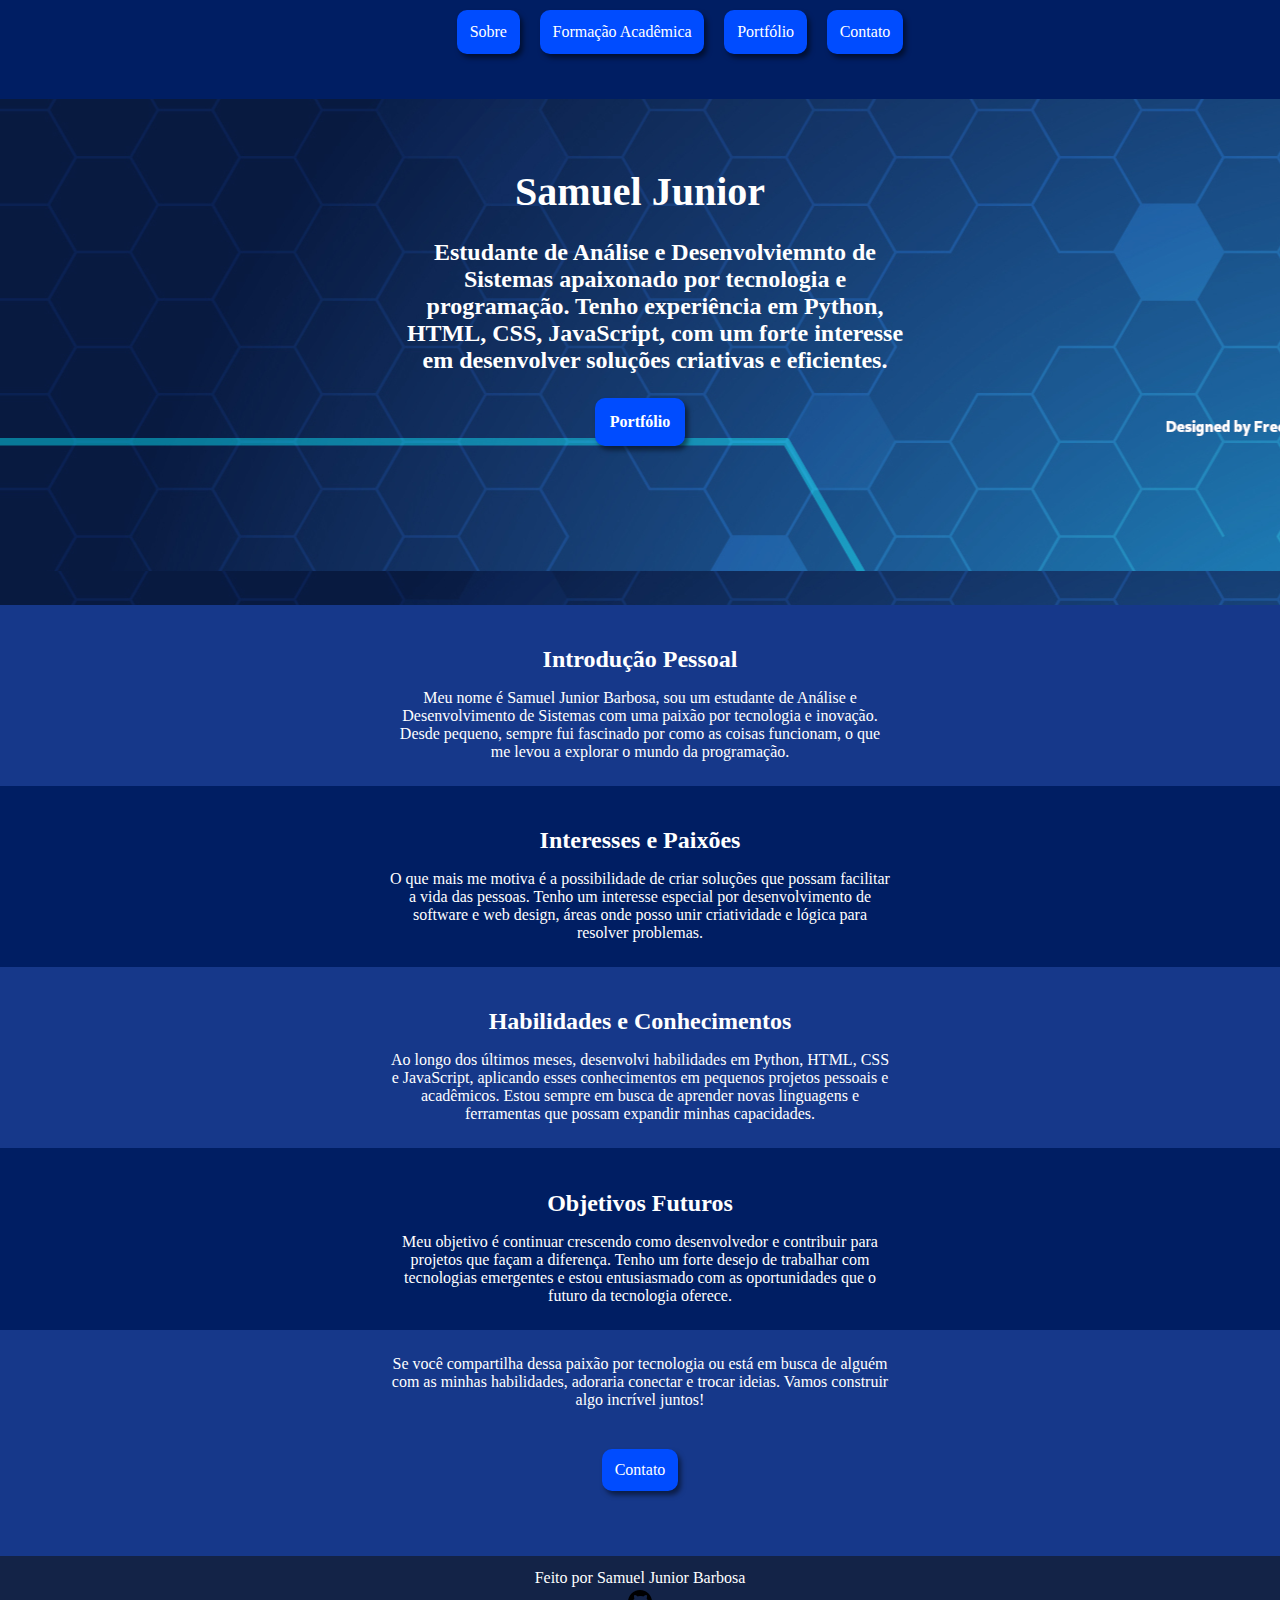
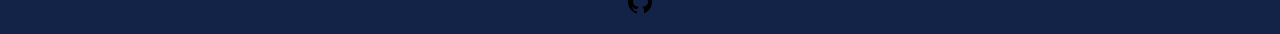
<file: index.html>
<!DOCTYPE html>
<html lang="pt-br">
<head>
    <meta charset="UTF-8">
    <meta name="viewport" content="width=device-width, initial-scale=1.0">
    <title> Sobre </title>
    <link rel="stylesheet" href="css/index-style.css">
    <link rel="shortcut icon" href="imagens/favico.png">
</head>
<body>
    <!-- Aba de navegação das opções  -->
    <nav id="nav-abas">
        <!-- Lista de links para informações do portfolio-->
        <ul id="lista-links">
            <li class="botao"> <a href="./index.html"> Sobre     </a> </li>
            <li class="botao"> <a href="./formacao.html"> Formação Acadêmica </a> </li>
            <li class="botao"> <a href="./portfolio.html"> Portfólio </a> </li>
            <li class="botao"> <a href="./contato.html"> Contato   </a> </li>
        </ul>
    </nav>

    <!-- Paragrafo de resumo sobre mim -->
    <section  class="section1">

        <!-- Resumo sobre mim -->
        <div class="textos-iniciais">
            <!-- Titulo-->
            <h1 id="nome-da-pagina"> Samuel Junior </p>
            
            <p id="resumo-da-pagina"> Estudante de Análise e Desenvolviemnto de Sistemas apaixonado por tecnologia e programação.
                Tenho experiência em Python, HTML, CSS, JavaScript, com um forte interesse em desenvolver soluções criativas e eficientes.</p>
            <a class="botao botao-portfolio" href="portfolio.html"> Portfólio </a>
        </div>
    </section>

    <!-- Topicos sobre mim, com titulos e paragrafos -->
    <main class="main-sobre">
        <!-- os  topicos são separados por seções e dentro dessas seções
        tem o titulo (h1) e o paragrafo (p) detalhando melhor -->

        <section>
            <h1> Introdução Pessoal </h1>
            <p>
                Meu nome é Samuel Junior Barbosa, sou um estudante de Análise e Desenvolvimento de Sistemas com uma paixão por tecnologia e inovação. Desde pequeno, sempre fui fascinado por como as coisas funcionam, o que me levou a explorar o mundo da programação.
            </p>
        </section>
        <section>
            <h1> Interesses e Paixões </h1>
            <p>
                O que mais me motiva é a possibilidade de criar soluções que possam facilitar a vida das pessoas. Tenho um interesse especial por desenvolvimento de software e web design, áreas onde posso unir criatividade e lógica para resolver problemas.
            </p>
        </section>
        <section>
            <h1> Habilidades e Conhecimentos </h1>
            <p>
                Ao longo dos últimos meses, desenvolvi habilidades em Python, HTML, CSS e JavaScript, aplicando esses conhecimentos em pequenos projetos pessoais e acadêmicos. Estou sempre em busca de aprender novas linguagens e ferramentas que possam expandir minhas capacidades.
            </p>
        </section>

        <section>
            <h1> Objetivos Futuros </h1>
            <p>
                Meu objetivo é continuar crescendo como desenvolvedor e contribuir para projetos que façam a diferença. Tenho um forte desejo de trabalhar com tecnologias emergentes e estou entusiasmado com as oportunidades que o futuro da tecnologia oferece.
            </p>
        </section>
        <section id="sobre-contato">
            <p>
                Se você compartilha dessa paixão por tecnologia ou está em busca de alguém com as minhas habilidades, adoraria conectar e trocar ideias. Vamos construir algo incrível juntos!
            </p>
            <a class="botao botao-de-contato" href="./contato.html"> Contato </a>
        </section>
    </main>
    
    <!-- Rodapé da pagina-->
    <footer>
        <p> Feito por <a>Samuel Junior Barbosa</a> </p>
        <a href="https://github.com/Samuel-Junior-Barbosa"> <img src="imagens/github-icon.png"> </a>
    </footer>
</body>
</html>
</file>
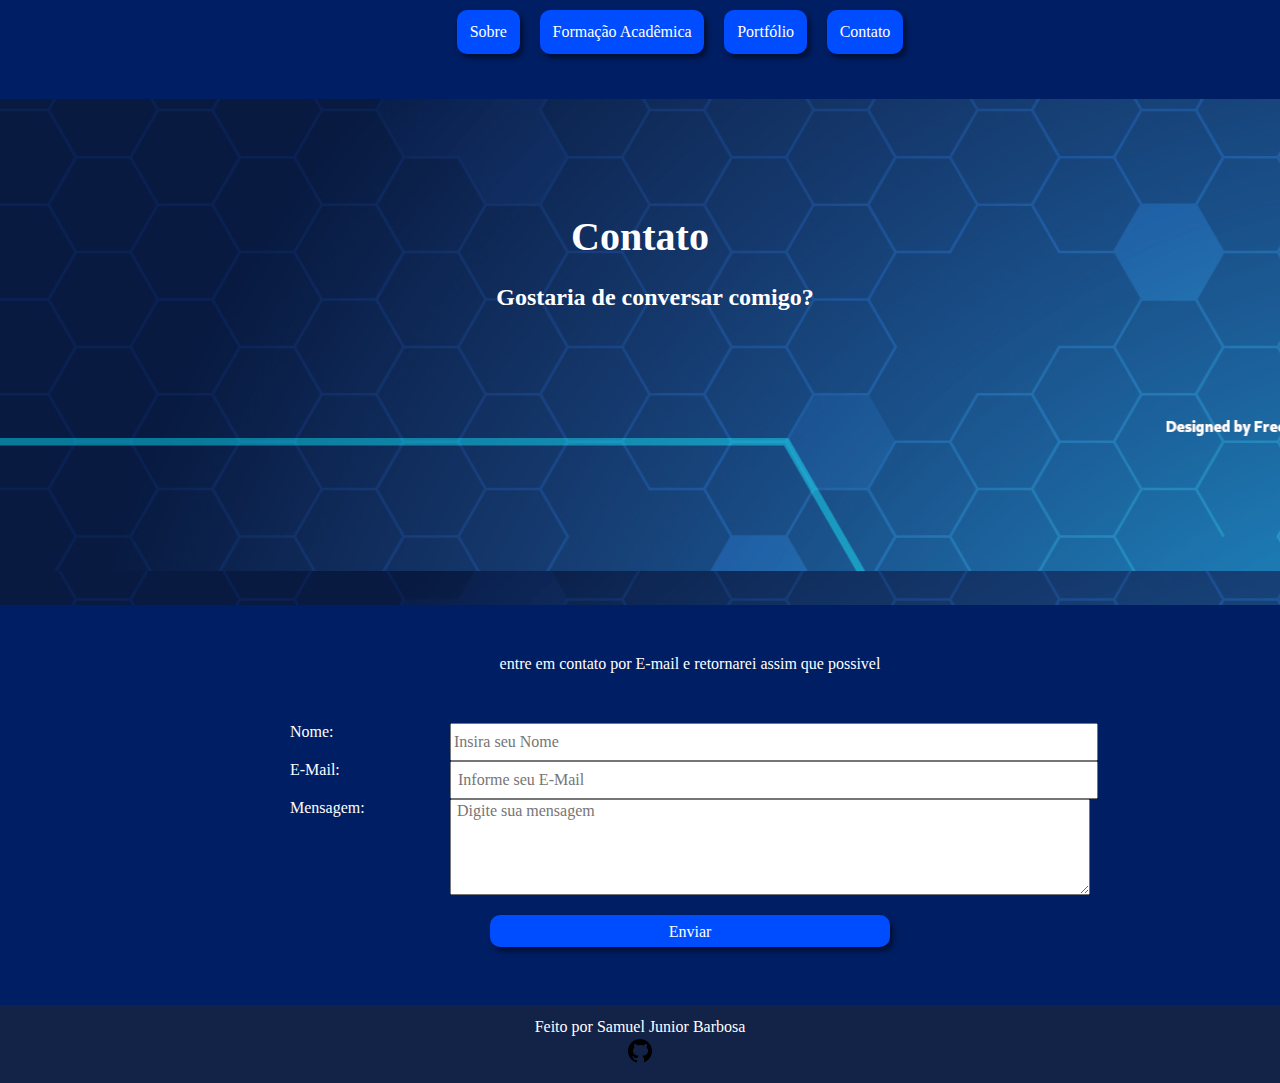
<file: contato.html>
<!DOCTYPE html>
<html lang="pt-br">
<head>
    <meta charset="UTF-8">
    <meta name="viewport" content="width=device-width, initial-scale=1.0">
    <title> Contato </title>
    <link rel="stylesheet" href="css/contato-style.css">
    <link rel="shortcut icon" href="imagens/favico.png">
</head>
<body>

    <!-- Nav bar, responsavel por colocar os links de navegação no topo da pagina -->
    <nav id="nav-abas">

        <!-- Lista de links para informações do portfolio-->
        <ul id="lista-links">
            <li class="botao"> <a href="./index.html"> Sobre     </a> </li>
            <li class="botao"> <a href="./formacao.html"> Formação Acadêmica </a> </li>
            <li class="botao"> <a href="./portfolio.html"> Portfólio </a> </li>
            <li class="botao"> <a href="./contato.html"> Contato   </a> </li>
        </ul>

    </nav>

    <!-- Seção responsavel por deixar um breve resumo da pagina-->
    <section class="section1">
        <!-- Resumo sobre mim -->
        <div class="textos-iniciais">
            <!-- Nome da pagina em destaque -->
            <h1 id="nome-da-pagina"> Contato </p>
            <!-- Breve legenda -->
            <p id="resumo-da-pagina"> Gostaria de conversar comigo? </p>
        </div>
    </section>

    <!-- Seção do contato -->
    <section class="section2">
        <p> entre em contato por E-mail e retornarei assim que possivel </p>

        <!-- Formulario para contato, no momento, não está funcionando -->
        <form action="./enviando-mensagem.html" method="GET" class="formulario-contato">

            <label> Nome: </label> <input id="form-nome" name="nome" placeholder="Insira seu Nome">
            
            <label> E-Mail: </label> <input id="form-email" name="email" placeholder=" Informe seu E-Mail">
            
            <label> Mensagem: </label> <textarea type="text" id="form-mensagem" name="mensagem" rows="5" placeholder=" Digite sua mensagem"></textarea>
            
            <button class="botao"> Enviar </button>
        </form>
    </section>

    <!-- Rodapé da pagina-->
    <footer>
        <p> Feito por <a>Samuel Junior Barbosa</a> </p>
        <a href="https://github.com/Samuel-Junior-Barbosa"> <img src="imagens/github-icon.png"> </a>
    </footer>
</body>
</html>
</file>
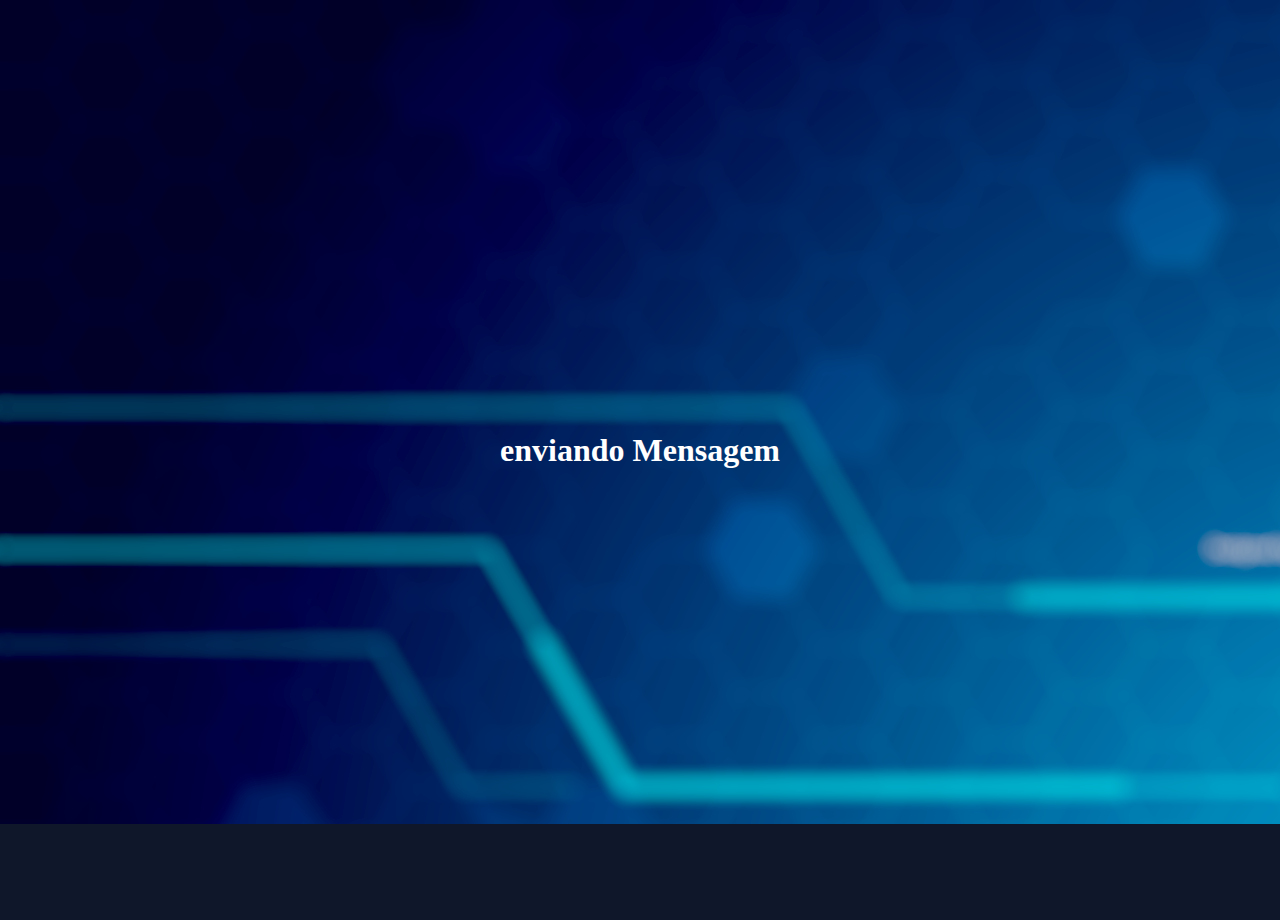
<file: enviando-mensagem.html>
<!DOCTYPE html> 
<html lang="pt-br"> 
<head> 
    <meta charset="UTF-8"> 
    <meta name="viewport" content="width=device-width, initial-scale=1.0"> 
    <link rel="stylesheet" href="css/enviando-mensagem.css"> 
    <link rel="shortcut icon" href="imagens/favico.png"> 
    <title>enviando Mensagem</title> 
</head> 
<body> 
    <!-- Essa pagina é somente para o intuito de simular o envio de mensagem, então ela tem poucos elementos 
    1 header com uma frase 
    1 arquivo javascript para retornar a pagina anterior  
    --> 
    <header> 
        <h1 id="mensagem"> enviando Mensagem </h1> 
    </header> 
    <script src="javascript/processando-mensagem.js"></script> 
</body> 
</html>
</file>
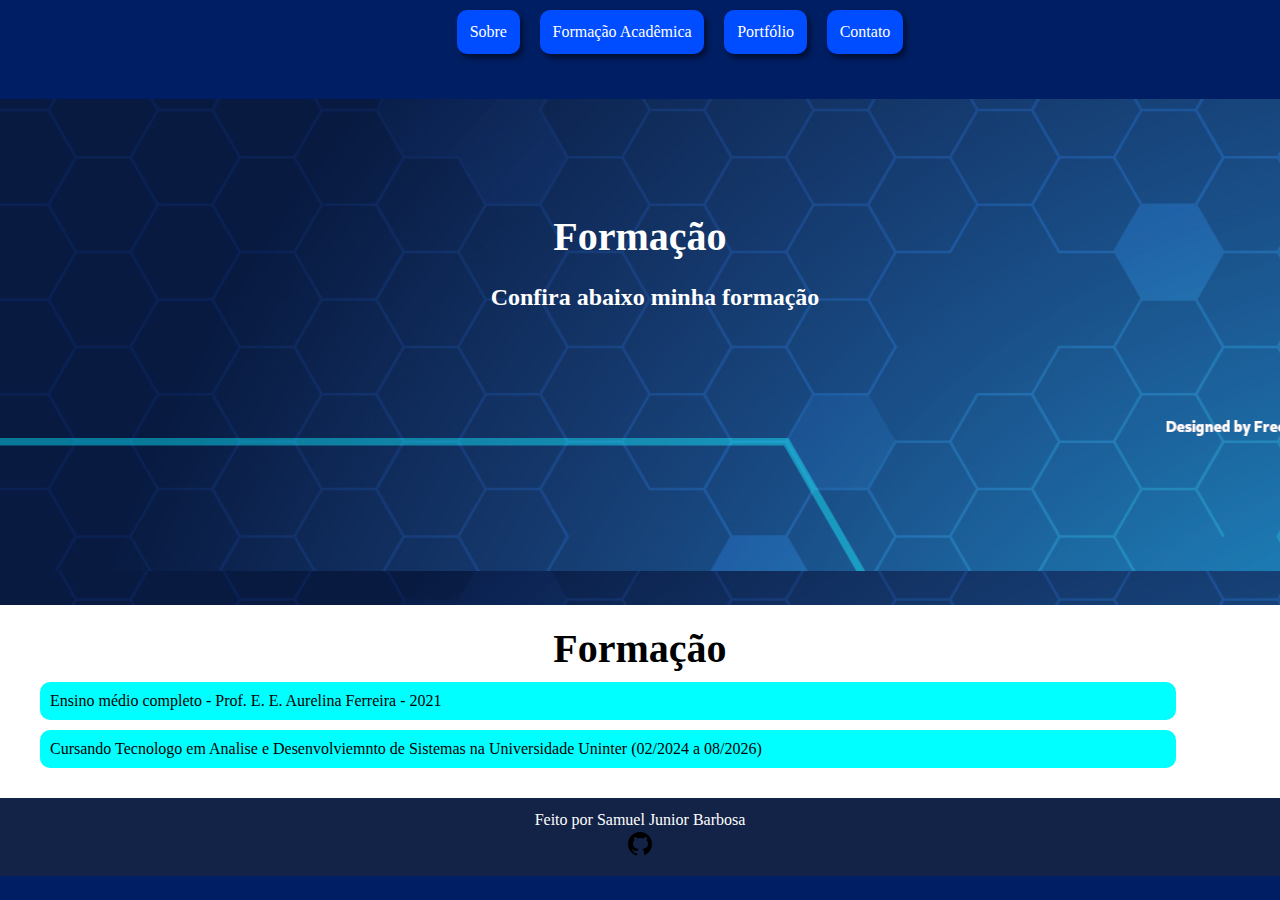
<file: formacao.html>
<!DOCTYPE html>
<html lang="pt-br">
<head>
    <meta charset="UTF-8">
    <meta name="viewport" content="width=device-width, initial-scale=1.0">
    <title> Formação </title>
    <link rel="stylesheet" href="css/formacao-style.css">
    <link rel="shortcut icon" href="imagens/favico.png">
</head>
<body>
    <!-- Nav bar, responsavel por colocar os links de navegação no topo da pagina -->
    <nav id="nav-abas">
        <!-- Lista de links para informações do portfolio-->
        <ul id="lista-links">
            <li class="botao"> <a href="./index.html"> Sobre     </a> </li>
            <li class="botao"> <a href="./formacao.html"> Formação Acadêmica </a> </li>
            <li class="botao"> <a href="./portfolio.html"> Portfólio </a> </li>
            <li class="botao"> <a href="./contato.html"> Contato   </a> </li>
        </ul>
    </nav>

    <!-- Seção responsavel por deixar um breve resumo da pagina-->
    <section class="section1">
        <!-- Resumo sobre mim -->
        <div class="textos-iniciais">
            <!-- Nome da pagina em destaque -->
            <h1 id="nome-da-pagina"> Formação </p>
            <!-- Breve legenda -->
            <p id="resumo-da-pagina"> Confira abaixo minha formação </p>
        </div>
    </section>

    <!-- Seção onde ficará a lista com minhas formações academicas-->
    <section class="section2">
        <h1> Formação </h1>
        <!-- Lista de minhas formações -->
        <ul class="lista-formacao-academica">
            <li class="item-lista-formacao">
                Ensino médio completo - Prof. E. E. Aurelina Ferreira - 2021
            </li>
            <li class="item-lista-formacao">
                Cursando Tecnologo em Analise e Desenvolviemnto de Sistemas na Universidade Uninter (02/2024 a 08/2026)
            </li>
        </ul>
    </section>

    <!-- Rodapé da pagina-->
    <footer>
        <p> Feito por <a>Samuel Junior Barbosa</a> </p>
        <a href="https://github.com/Samuel-Junior-Barbosa"> <img src="imagens/github-icon.png"> </a>
    </footer>
</body>
</html>
</file>
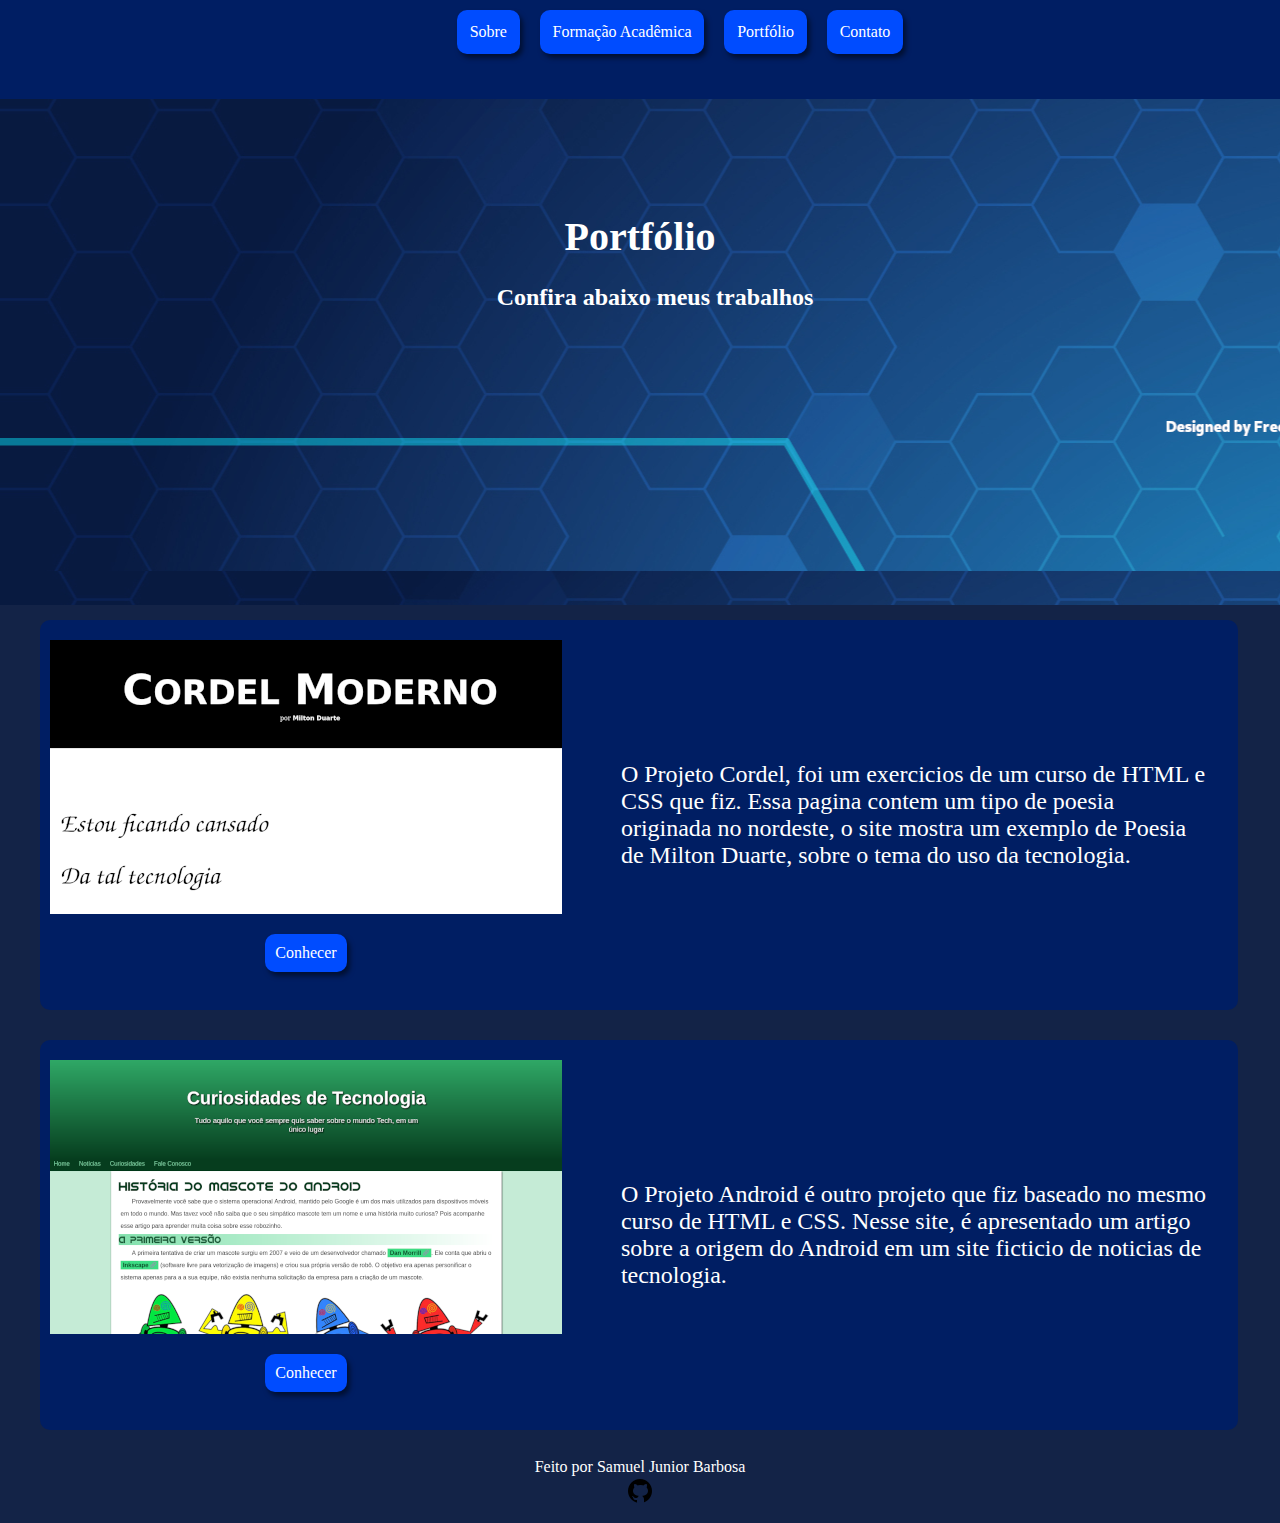
<file: portfolio.html>
<!DOCTYPE html>
<html lang="pt-br">
<head>
    <meta charset="UTF-8">
    <meta name="viewport" content="width=device-width, initial-scale=1.0">
    <title> Portfolio </title>
    <link rel="stylesheet" href="css/portfolio-style.css">
    <link rel="shortcut icon" href="imagens/favico.png">
</head>
<body>
    <!-- Nav bar, responsavel por colocar os links de navegação no topo da pagina -->
    <nav id="nav-abas">
        <!-- Lista de links para informações do portfolio-->
        <ul id="lista-links">
            <li class="botao"> <a href="./index.html"> Sobre     </a> </li>
            <li class="botao"> <a href="./formacao.html"> Formação Acadêmica </a> </li>
            <li class="botao"> <a href="./portfolio.html"> Portfólio </a> </li>
            <li class="botao"> <a href="./contato.html"> Contato   </a> </li>
        </ul>
    </nav>

    <!-- Seção responsavel por deixar um breve resumo da pagina-->
    <section class="section1">
        <!-- Resumo sobre mim -->
        <div class="textos-iniciais">
            <!-- Nome da pagina em destaque -->
            <h1 id="nome-da-pagina"> Portfólio </p>

            <!-- Breve legenda -->
            <p id="resumo-da-pagina"> Confira abaixo meus trabalhos </p>
        </div>
    </section>

    <!-- Seção onde estará a lista dos projetos-->
    <section class="section2">
        <ul class="lista-de-projetos">
            <!-- Dentro de cada item, estará separado por lados, o lado esquerdo terá a imagem do projeto
            e o botão para acessar o projeto.

            do lado direito estará um resumo do projeto
            -->


            <!-- Item da lista 1: Primeiro projeto-->
            <li class="item-lista-projetos" id="item-projeto1"> 
                <div class="item-lado-esquerto">
                    <div class="thumb-dos-projetos" id="imagem-projeto1" > </div>
                    <a class="botao botao-items-portfolio" target="_blank" href="https://samuel-junior-barbosa.github.io/Projeto-Cordel"> Conhecer </a>
                </div>
                <div class="item-lado-direito">
                    <p>
                        O Projeto Cordel, foi um exercicios de um curso de HTML e CSS que fiz.
                        Essa pagina contem um tipo de poesia originada no nordeste, o site mostra um exemplo de Poesia de Milton Duarte, sobre o tema do uso da tecnologia.
                    </p>
                </div>
            </li>
            
            <!-- Item da lista 2: segundo projeto-->
            <li class="item-lista-projetos" id="item-projeto2">
                <div class="item-lado-esquerto">
                    <div class="thumb-dos-projetos" id="imagem-projeto2" ></div>
                    <a class="botao botao-items-portfolio" target="_blank" href="https://samuel-junior-barbosa.github.io/Projeto-Android"> Conhecer </a>
                </div>

                <div class="item-lado-direito">
                    <p>
                        O Projeto Android é outro projeto que fiz baseado no mesmo curso de HTML e CSS. Nesse site, é apresentado um artigo sobre a origem do Android em um site ficticio de noticias de tecnologia.
                    </p>
                </div>
            </li>
        </ul>

    </section>
    <footer>
        <p> Feito por <a>Samuel Junior Barbosa</a> </p>
        <a href="https://github.com/Samuel-Junior-Barbosa"> <img src="imagens/github-icon.png"> </a>
    </footer>
</body>
</html>
</file>
<file: css/index-style.css>
/* importa o arquivo de estilização principal */
@import url("main_style.css");


/* Estiliza todas as seções que estará com os topicos e paragrafos sobre mim*/
.main-sobre > section {
    color: white;
    padding: 25px;
}

/* Define cores diferentes para as seções nas posições impares, para ajudar a leitura*/
.main-sobre > section:nth-child(odd) {
    background-color: #16388a;
}

/* Estiliza os titulos de cada seção do "sobre mim"*/
.main-sobre > section > h1 {
    text-align: center;
    font-size: 1.5rem;
}

/* Estiliza cada paragrafo de cada seção do "sobre mim"*/
.main-sobre > section > p {
    width: 500px;
    text-align: center;
    margin: auto;
}

/* Estiliza o botaõ de contato, perto do rodapé*/
.botao-de-contato {
    display: block;
    margin: auto;
    margin-top: 40px;
    margin-bottom: 40px;
    text-align: center;
}


.textos-iniciais {
    top: 30vh;
}

#nome-destaque {
    display: block;
    position: relative;
    color: white;
    font-size: 2rem;
    top: 6vh;
    left: 20px;
    width: max-content;
    text-align: center;
    margin: auto;
}

#resumo-sobre-mim {
    display: block;
    position: relative;
    color: white;
    width: 500px;
    font-size: 1rem;
    left: 15px;
}


.botao-portfolio {
    display: block;
    margin: auto;
    padding: 3%;
    font-size: 1rem;
}

.portfolio {
    background-color: #16388a;
    height: 50%;
}

.botao-galeria-portfolio {
    display: block;
    margin: auto;
}
</file>
<file: css/contato-style.css>
/* Importa o aquivo de estilos principal da pagina*/
@import url("main_style.css");

/* Estiliza a seção responsavel pelo formulario de contato */
.section2 {
    display: block;    
    background-color: var(--bg-pagina);
    width: 100%;
    height: 300px;
    padding: 50px;
    margin: 0px;

}

/* Estiliza o paragrafo emcima do formulario da seção2 */
.section2 > p {
    margin: 0px;
    margin-bottom: 50px;
    color: white;
    text-align: center;
}

/* Estiliza o formulario de contato*/
.formulario-contato {
    display: grid;
    grid-template-columns: 1fr 4fr;
    grid-auto-rows: minmax(0px, max-content);
    
    width: 800px;
    margin: auto;
}

/* Estiliza as legendas das caixas de entradas do formulario*/
.formulario-contato > label {
    color: white;
    height: 2rem;
}

/* Estiliza as caixas de entrada dos formularios*/
.formulario-contato > input {
    width: 100%;
    height: 2rem;
    
}

/* Estiliza o botão de envio do formulario */
.formulario-contato > button {
    display: block;
    margin: auto;

    width: 50%;
    height: 2rem;
    margin-top: 20px;

    grid-row-start: 4;
    grid-row-end: 5;
    grid-column-start: 1;
    grid-column-end: 3;
}
</file>
<file: css/enviando-mensagem.css>
@import url("menu-links-style.css");
@import url("paleta-de-cores.css");
@import url("botao-style.css");
@import url("footer-style.css");




body {
    background-color: #0F172A;
    font-size: 16px;
    padding: 0px;
    margin: 0px;
    min-height: 100%;
    overflow-x: hidden;
}

header {
    display: block;
    padding: 10px 0px;
    background-image: url('../imagens/fundo-01-embacado.jpg');
    background-repeat: no-repeat;
    min-height: 100vh;
    margin-top: 0px;
    margin: 0px;
}


#mensagem {
    
    display: block;
    position: absolute;
    color: white;
    font-size: 2rem;
    top: 50%;
    left: 50%;
    width: max-content;
    text-align: center;
    margin: auto;

    transform: translate(-50%, -50%);
    
}
</file>
<file: css/formacao-style.css>
/*
    Importação do arquivo Style principal
*/
@import url("main_style.css");

/* Segunda seção, responsavel pelo conteudo da pagina*/
.section2 {
    display: block;
    background-color: white;
    margin: 0px;
    padding: 20px 0px;
}

/* Estilizando o titulo da seção */
.section2 > h1 {
    font-size: 2.5rem;
    margin: 0px;
    margin-bottom: 10px;
    text-align: center;
}

/* Estilizando a lista de formação*/
.lista-formacao-academica {
    display: block;
    position: relative;
    list-style-type: none;
    top: 10%;
    background-color: var(--bg-div-formacao);
    margin: 0px;
    
}

/* Estiliza cada item da lista de formação */
.item-lista-formacao {
    width: 90%;
    background-color: aqua;
    padding: 10px;
    border-radius: 10px;
    margin-bottom: 10px;
}
</file>
<file: css/portfolio-style.css>
/* Importa o arquivo principal de estilização */
@import url("main_style.css");


/* Estiliza a seção que mostra a lista de projetos*/
.section2 {
    display: block;
    position: relative;
    background-color: var(--bg-div-galeria);
    padding: 0px 0px;
}

/* Estiliza a div onde está a lista de projetos */
.lista-de-projetos {
    display: flex;
    flex-direction: column;
    position: relative;
    height: 100%;
    margin-top: 0px;
    margin-bottom: 0px;
}

/* Estiliza cada seção da lista de projetos */
.item-lista-projetos {
    display: flex;
    flex-direction: column wrap;

    position: relative;
    background-color: var(--bg-pagina);
    text-align: center;
    border-radius: 10px;
    width: 95%;
    height: 350px;
    padding: 20px 10px;
    margin: 15px 0px;

}

/* Estiliza o item localizado no lado esquerto de cada seção da lista de projetos */
.item-lado-esquerto {
    display: block;
    width: 512px;
    height: 274px;
    background-color: white;
    background-repeat: no-repeat;
}

/* Estiliza o item localizado no lado direito de cada seção da lista de projetos */
.item-lado-direito {
    display: block;
    width: 50%;
    margin: auto;
    margin-left: 5%;
    text-align: left;
}

/* Estiliza o paragrafo de explicação dentro de cada seção da lista de projetos */
.item-lista-projetos p {
    display: block;
    position: relative;
    color: white;
    font-size: 1.5rem;
}

/* Estiliza o botão que fica emcima da imagem do projeto de cada seção da lista */
.botao-items-portfolio {
    display: block;
    position: relative;
    margin: auto;
    cursor: pointer;
    padding: 2%;
    margin-top: 20px;
    margin-bottom: 20px;
}
/* Estiliza as thumbnails dos projetos da lista*/
.thumb-dos-projetos {
    width: 512px;
    height: 274px;
    background-size: contain;    
}

/* Define a thumb do primeiro item do projeto*/
#imagem-projeto1 {
    background-image: url('../imagens/Projeto-Cordel-thumbnail-P.png');
}

/* Define a thumb do segundo item do projeto*/
#imagem-projeto2 {
    background-image: url('../imagens/Projeto-Android-thumbnail-P.png');
}
</file>
